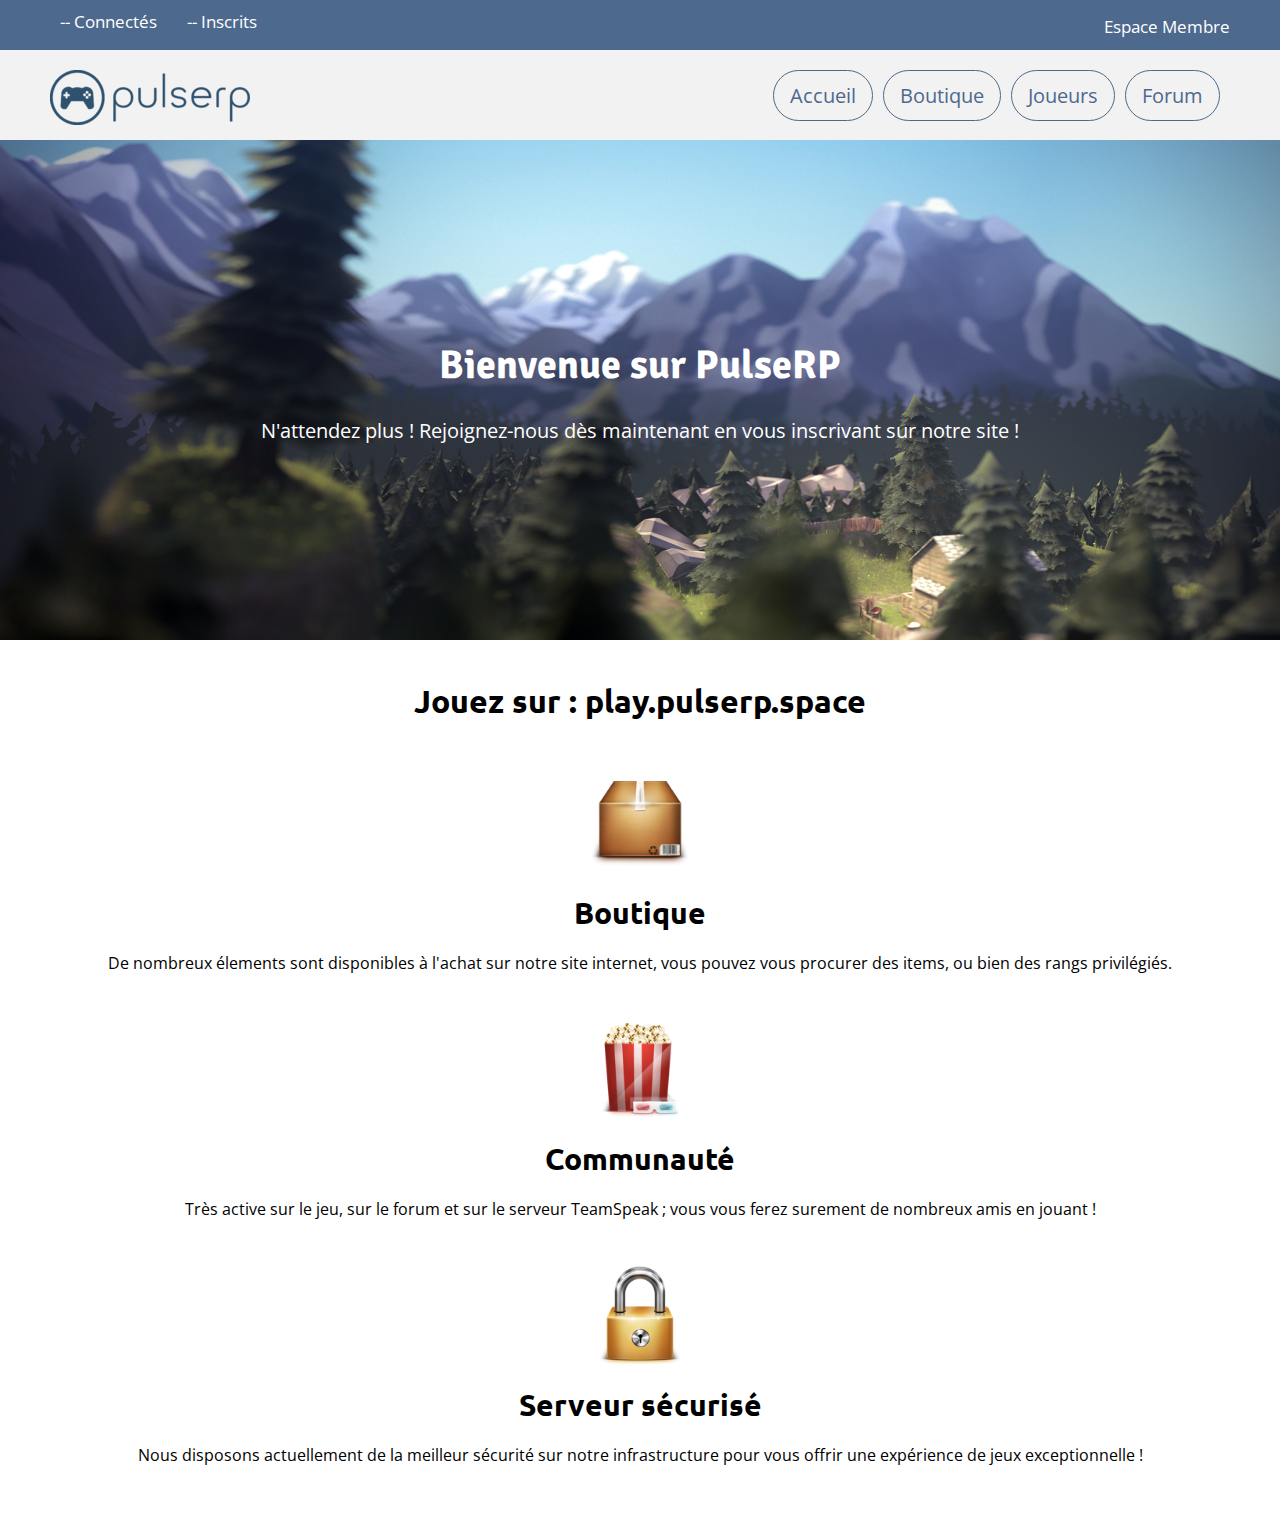
<file: index.html>
<!DOCTYPE html>
<html>
  <head>
    <meta charset="utf-8">
    <title>PulseRP :: Acceuil</title>

    <!-- CSS -->
    <link rel="stylesheet" href="css/animate.css" media="screen" title="no title" charset="utf-8">
    <link rel="stylesheet" href="https://maxcdn.bootstrapcdn.com/bootstrap/3.3.6/css/bootstrap.min.css" integrity="sha384-1q8mTJOASx8j1Au+a5WDVnPi2lkFfwwEAa8hDDdjZlpLegxhjVME1fgjWPGmkzs7" crossorigin="anonymous">
    <link rel="stylesheet" href="css/style.css" media="screen">
    <link href="https://maxcdn.bootstrapcdn.com/font-awesome/4.6.3/css/font-awesome.min.css" rel="stylesheet" integrity="sha384-T8Gy5hrqNKT+hzMclPo118YTQO6cYprQmhrYwIiQ/3axmI1hQomh7Ud2hPOy8SP1" crossorigin="anonymous">
  </head>
  <body>

    <!-- PRE HEADER -->
    <div class="pre-header">
        <span class="slots">
          <i class="fa fa-user fa-2x" ></i><span class="slots-text">-- Connectés</span><span class="members">-- Inscrits</span>
        </span>
        <span class="sign-in">
          <i class="fa fa-lock fa-lg" ></i> <a href="members.html">Espace Membre</a>
        </span>
    </div>

    <!-- HEADER -->
    <div class="header">
      <img src="img/logo.png" alt="logo" />

      <!-- MENU -->
      <nav>
        <ul>
          <li><a href="index.html">Accueil</a></li>
          <li><a href="shop.html">Boutique</a></li>
          <li><a href="connectes.html">Joueurs</a></li>
          <li><a href="http://forum.pulserp.space">Forum</a></li>
        </ul>
      </nav>
      <!-- END MENU -->
    </div>

    <!-- SLIDER -->
    <div class="slider ">
      <h1 class="font-effect-3d animated zoomInDown">Bienvenue sur PulseRP</h1>
      <p class="animated fadeIn">N'attendez plus ! Rejoignez-nous dès maintenant en vous inscrivant sur notre site !</p>
    </div>

    <div class="container features-block">
      <span class="join"><h1>Jouez sur : play.pulserp.space</h1></span>
      <div class="col-md-4 features">
        <img src="img/icons/container.png" alt="boutique" />
        <h1 class="animated flipInY">Boutique</h1>
        <p>De nombreux élements sont disponibles à l'achat sur notre site internet, vous pouvez vous procurer des items, ou bien des rangs privilégiés.</p>
      </div>
      <div class="col-md-4 features">
        <img src="img/icons/cinema.png" alt="communaute" />
        <h1 class="animated flipInY">Communauté</h1>
        <p>Très active sur le jeu, sur le forum et sur le serveur TeamSpeak ; vous vous ferez surement de nombreux amis en jouant !</p>
      </div>
      <div class="col-md-4 features">
        <img src="img/icons/lock.png" alt="secure" />
        <h1 class="animated flipInY">Serveur sécurisé</h1>
        <p>Nous disposons actuellement de la meilleur sécurité sur notre infrastructure pour vous offrir une expérience de jeux exceptionnelle !</p>
      </div>
    </div>



  </body>
</html>
</file>
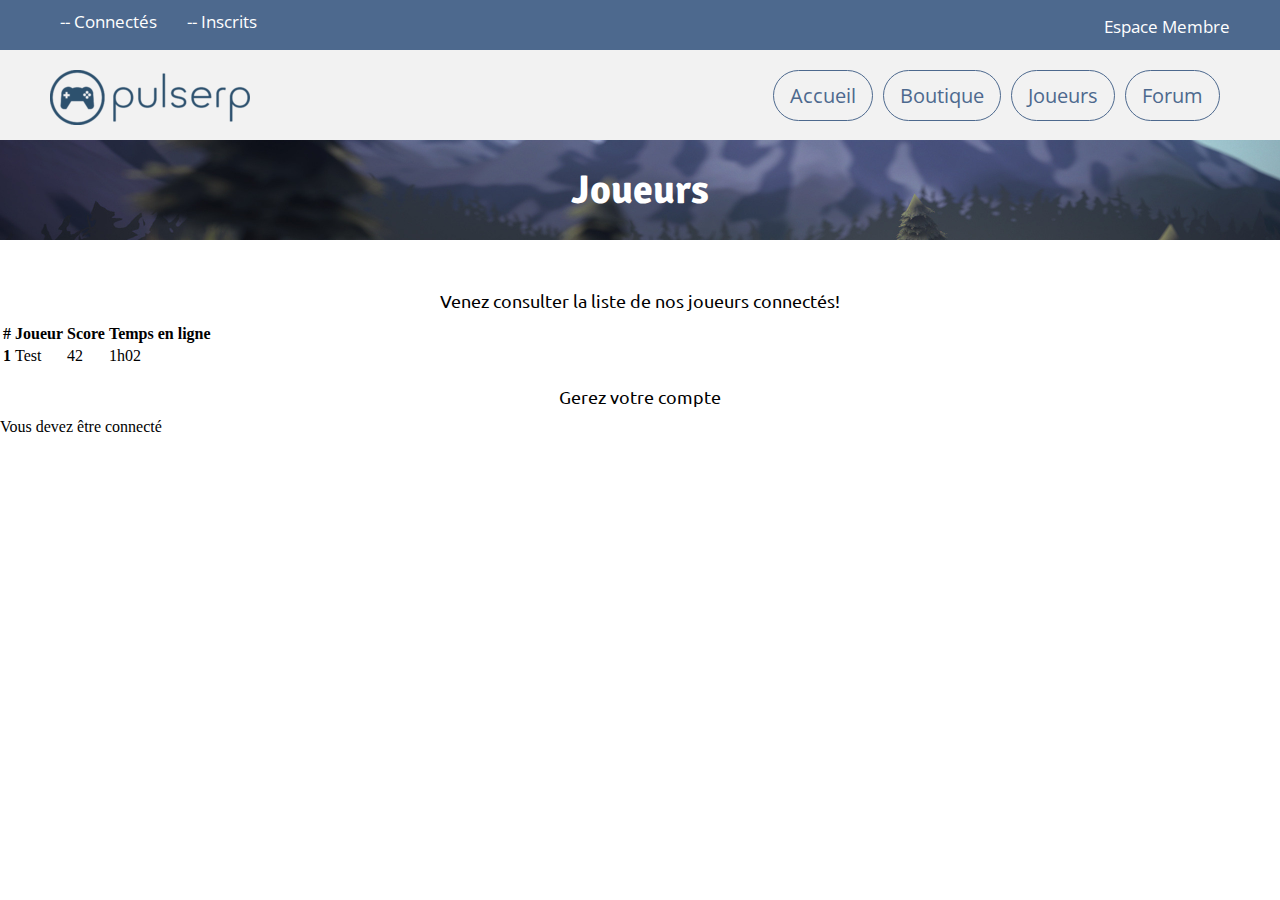
<file: connectes.html>
<!DOCTYPE html>
<html>
  <head>
    <meta charset="utf-8">
    <title>PulseRP :: Connectes</title>

    <!-- CSS -->
    <link rel="stylesheet" href="css/animate.css" media="screen" title="no title" charset="utf-8">
    <link rel="stylesheet" href="https://maxcdn.bootstrapcdn.com/bootstrap/3.3.6/css/bootstrap.min.css" integrity="sha384-1q8mTJOASx8j1Au+a5WDVnPi2lkFfwwEAa8hDDdjZlpLegxhjVME1fgjWPGmkzs7" crossorigin="anonymous">
    <link rel="stylesheet" href="css/style.css" media="screen">
    <link href="https://maxcdn.bootstrapcdn.com/font-awesome/4.6.3/css/font-awesome.min.css" rel="stylesheet" integrity="sha384-T8Gy5hrqNKT+hzMclPo118YTQO6cYprQmhrYwIiQ/3axmI1hQomh7Ud2hPOy8SP1" crossorigin="anonymous">
  </head>
  <body>

    <!-- PRE HEADER -->
    <div class="pre-header">
        <span class="slots">
          <i class="fa fa-user fa-2x" ></i><span class="slots-text">-- Connectés</span><span class="members">-- Inscrits</span>
        </span>
        <span class="sign-in">
          <i class="fa fa-lock fa-lg" ></i> <a href="members.html">Espace Membre</a>
        </span>
    </div>

    <!-- HEADER -->
    <div class="header">
      <img src="img/logo.png" alt="logo" />

      <!-- MENU -->
      <nav>
        <ul>
          <li><a href="index.html">Accueil</a></li>
          <li><a href="shop.html">Boutique</a></li>
          <li><a href="connectes.html">Joueurs</a></li>
          <li><a href="http://forum.pulserp.space">Forum</a></li>
        </ul>
      </nav>
      <!-- END MENU -->
    </div>

    <!-- SLIDER -->
    <div class="slider shop">
      <h1 class="font-effect-3d animated bounceInRight">Joueurs</h1>
    </div>


    <!-- CONNECTES -->
    <div class="container connectes">
        <div class="row">
            <div class="col-md-6">
                <p class="animated zoomIn">Venez consulter la liste de nos joueurs connectés!</p>
                <table class="table">
                    <thead>
                    <tr>
                        <th>#</th>
                        <th>Joueur</th>
                        <th>Score</th>
                        <th>Temps en ligne</th>

                    </tr>
                    </thead>
                    <tbody>
                    <tr>
                        <th scope="row">1</th>
                        <td>Test</td>
                        <td>42</td>
                        <td>1h02</td>
                    </tr>
                    </tbody>
                </table>
            </div>
            <div class="col-md-6">
                <p class="animated zoomIn">Gerez votre compte</p>
                <div class="alert alert-danger">Vous devez être connecté</div>
            </div>
        </div>
      </div>
    </div>
    <!-- END CONNECTES -->




  </body>
</html>
</file>
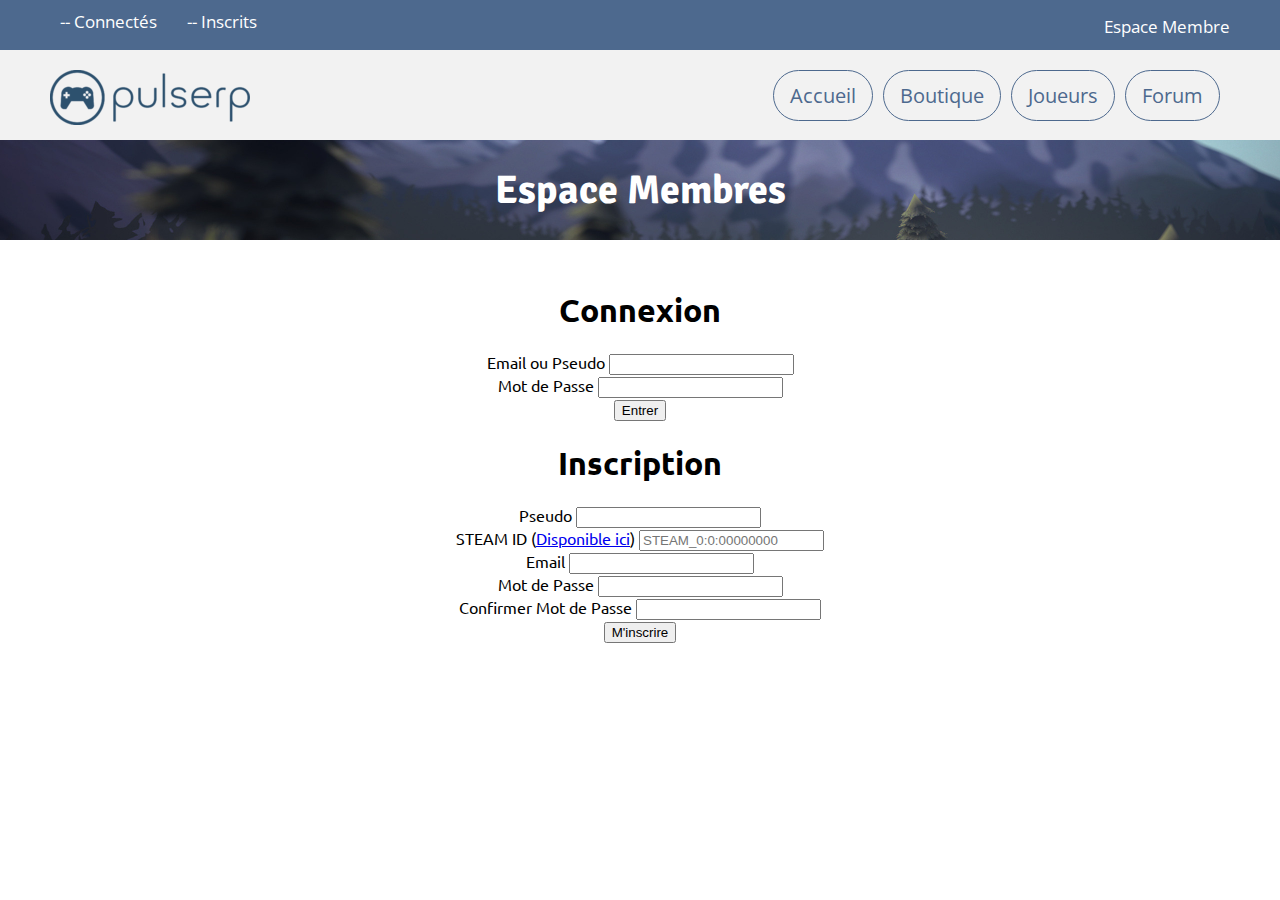
<file: members.html>
<!DOCTYPE html>
<html>
  <head>
    <meta charset="utf-8">
    <title>PulseRP :: Membres</title>

    <!-- CSS -->
    <link rel="stylesheet" href="css/animate.css" media="screen" title="no title" charset="utf-8">
    <link rel="stylesheet" href="https://maxcdn.bootstrapcdn.com/bootstrap/3.3.6/css/bootstrap.min.css" integrity="sha384-1q8mTJOASx8j1Au+a5WDVnPi2lkFfwwEAa8hDDdjZlpLegxhjVME1fgjWPGmkzs7" crossorigin="anonymous">
    <link rel="stylesheet" href="css/style.css" media="screen">
    <link href="https://maxcdn.bootstrapcdn.com/font-awesome/4.6.3/css/font-awesome.min.css" rel="stylesheet" integrity="sha384-T8Gy5hrqNKT+hzMclPo118YTQO6cYprQmhrYwIiQ/3axmI1hQomh7Ud2hPOy8SP1" crossorigin="anonymous">
  </head>
  <body>

    <!-- PRE HEADER -->
    <div class="pre-header">
        <span class="slots">
          <i class="fa fa-user fa-2x" ></i><span class="slots-text">-- Connectés</span><span class="members">-- Inscrits</span>
        </span>
        <span class="sign-in">
          <i class="fa fa-lock fa-lg" ></i> <a href="members.html">Espace Membre</a>
        </span>
    </div>

    <!-- HEADER -->
    <div class="header">
      <img src="img/logo.png" alt="logo" />

      <!-- MENU -->
      <nav>
        <ul>
          <li><a href="index.html">Accueil</a></li>
          <li><a href="shop.html">Boutique</a></li>
          <li><a href="connectes.html">Joueurs</a></li>
          <li><a href="http://forum.pulserp.space">Forum</a></li>
        </ul>
      </nav>
      <!-- END MENU -->
    </div>

    <!-- SLIDER -->
    <div class="slider shop">
      <h1 class="font-effect-3d animated bounceInRight">Espace Membres</h1>
    </div>


    <!-- LOGIN / REGISTER -->
    <div class="container members">
        <div class="row">
            <!-- LOGIN -->
            <div class="col-md-6 animated fadeIn">
                <h1>Connexion</h1>
                <form>
                    <div class="form-group col-md-6">
                        <label for="pseudo">Email ou Pseudo</label>
                        <input type="text" class="form-control" id="pseudo" required>
                    </div>
                    <div class="form-group col-md-6">
                        <label for="password">Mot de Passe</label>
                        <input type="password" class="form-control" id="password" required>
                    </div>

                    <button type="submit" class="btn btn-primary">Entrer</button>
                </form>
            </div>
            <!-- REGISTER -->
            <div class="col-md-6 animated fadeIn">
                <h1>Inscription</h1>
                <form>
                    <div class="form-group">
                        <label for="pseudo">Pseudo</label>
                        <input type="text" class="form-control" id="pseudo" required>
                    </div>
                    <div class="form-group">
                        <label for="steam">STEAM ID (<a href="https://steamid.io/" target="_blank">Disponible ici</a>)<i class="fa fa-steam"></i></label>
                        <input type="text" class="form-control" id="steam" placeholder="STEAM_0:0:00000000" required>
                    </div>
                    <div class="form-group">
                        <label for="email">Email</label>
                        <input type="email" class="form-control" id="email" required>
                    </div>

                    <div class="form-group">
                        <label for="password">Mot de Passe</label>
                        <input type="password" class="form-control" id="password" required>
                    </div>

                    <div class="form-group">
                        <label for="password">Confirmer Mot de Passe</label>
                        <input type="password" class="form-control" id="password" required>
                    </div>

                    <button type="submit" class="btn btn-primary">M'inscrire</button>
                </form>
            </div>
        </div>
      </div>
    </div>
    <!-- END LOGIN/REGISTER -->




  </body>
</html>
</file>
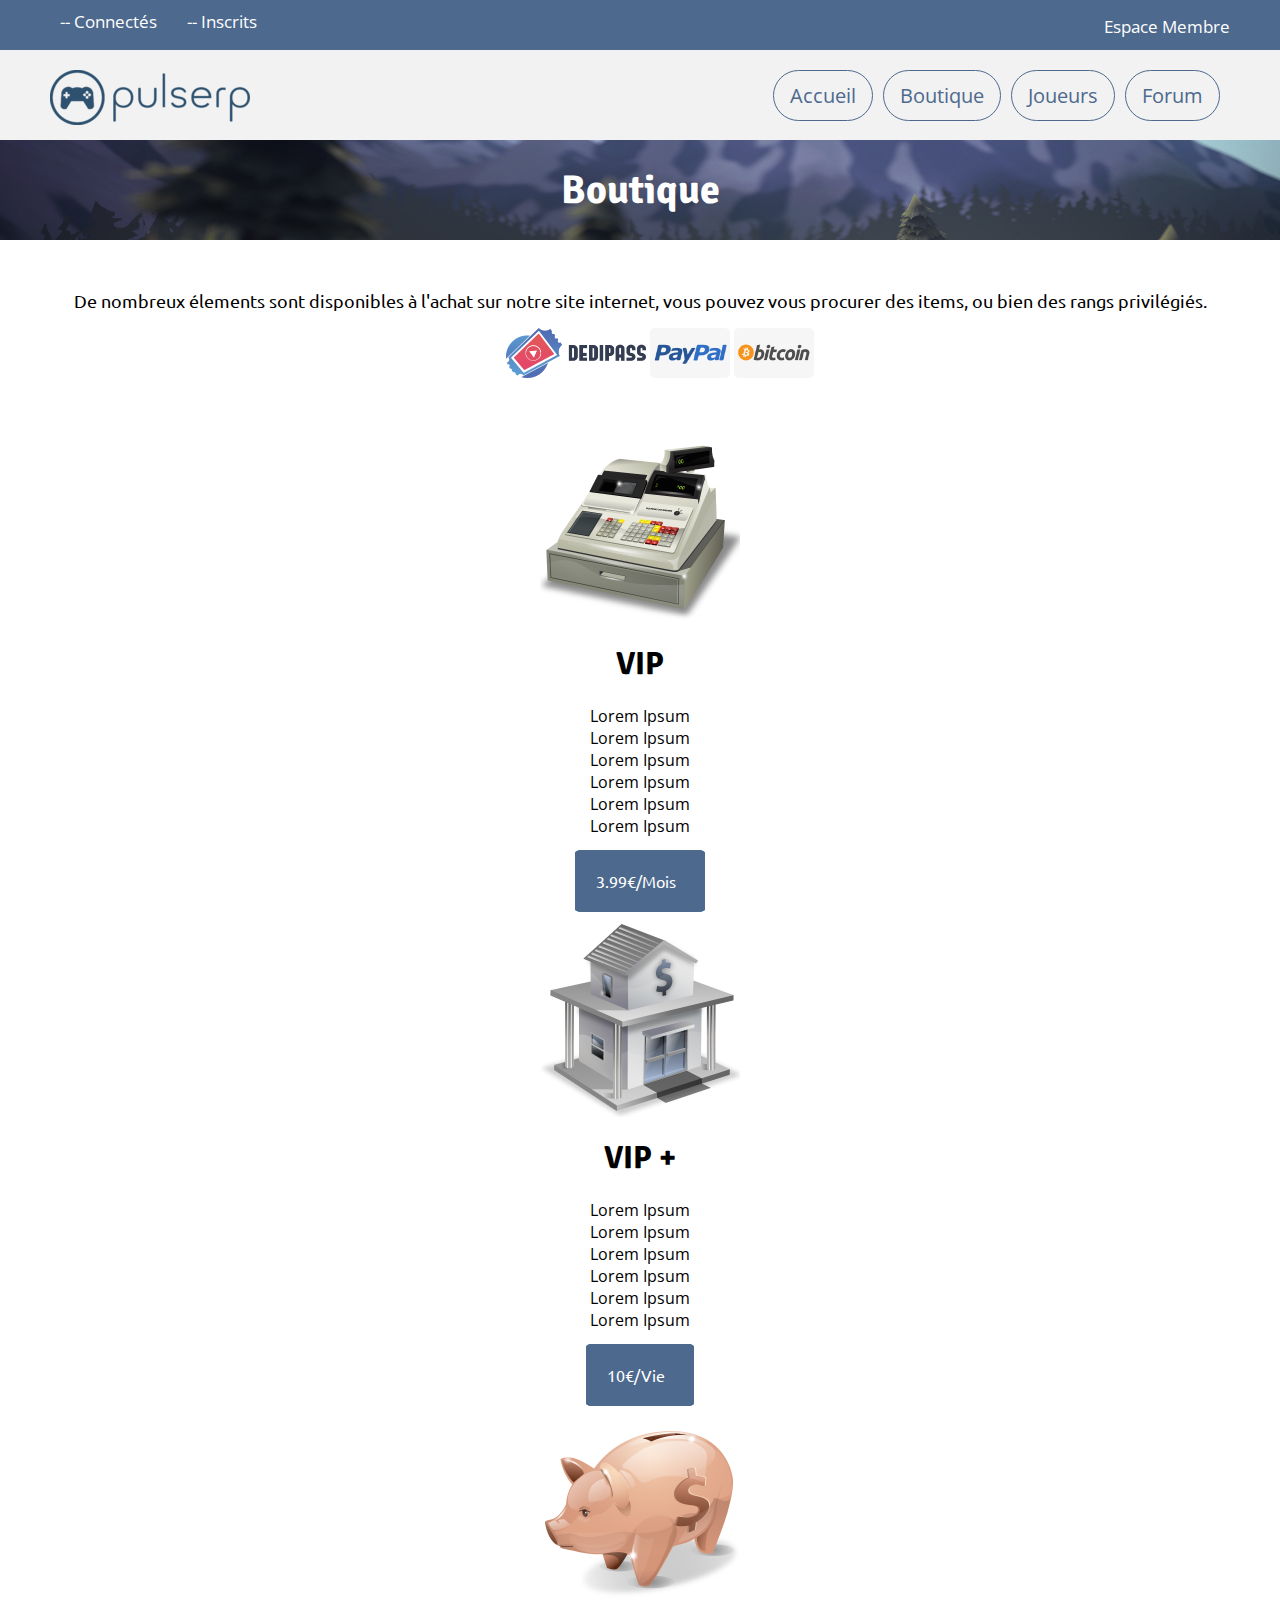
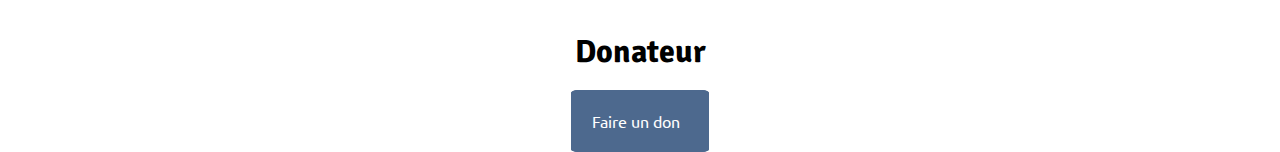
<file: shop.html>
<!DOCTYPE html>
<html>
  <head>
    <meta charset="utf-8">
    <title>PulseRP :: Shop</title>

    <!-- CSS -->
    <link rel="stylesheet" href="css/animate.css" media="screen" title="no title" charset="utf-8">
    <link rel="stylesheet" href="https://maxcdn.bootstrapcdn.com/bootstrap/3.3.6/css/bootstrap.min.css" integrity="sha384-1q8mTJOASx8j1Au+a5WDVnPi2lkFfwwEAa8hDDdjZlpLegxhjVME1fgjWPGmkzs7" crossorigin="anonymous">
    <link rel="stylesheet" href="css/style.css" media="screen">
    <link href="https://maxcdn.bootstrapcdn.com/font-awesome/4.6.3/css/font-awesome.min.css" rel="stylesheet" integrity="sha384-T8Gy5hrqNKT+hzMclPo118YTQO6cYprQmhrYwIiQ/3axmI1hQomh7Ud2hPOy8SP1" crossorigin="anonymous">
  </head>
  <body>

    <!-- PRE HEADER -->
    <div class="pre-header">
        <span class="slots">
          <i class="fa fa-user fa-2x" ></i><span class="slots-text">-- Connectés</span><span class="members">-- Inscrits</span>
        </span>
        <span class="sign-in">
          <i class="fa fa-lock fa-lg" ></i> <a href="members.html">Espace Membre</a>
        </span>
    </div>

    <!-- HEADER -->
    <div class="header">
      <img src="img/logo.png" alt="logo" />

      <!-- MENU -->
      <nav>
          <ul>
              <li><a href="index.html">Accueil</a></li>
              <li><a href="shop.html">Boutique</a></li>
              <li><a href="connectes.html">Joueurs</a></li>
              <li><a href="http://forum.pulserp.space">Forum</a></li>
          </ul>
      </nav>
      <!-- END MENU -->
    </div>

    <!-- SLIDER -->
    <div class="slider shop">
      <h1 class="font-effect-3d animated bounceInRight">Boutique</h1>
    </div>


    <!-- OFFERS -->
    <div class="container offers">
        <p class="animated zoomIn">De nombreux élements sont disponibles à l'achat sur notre site internet, vous pouvez vous procurer des items, ou bien des rangs privilégiés.</p>

        <!-- PAYMENT GATEWAY -->
        <div class="payment">
            <ul class="animated rubberBand">
                <li><img src="img/icons/allopass.png" alt=""></li>
                <li><img src="img/icons/paypal.png" alt=""></li>
                <li><img src="img/icons/bitcoin.png" alt=""></li>
            </ul>
        </div>

        <div class="row">
        <div class="col-md-4">
          <div class="offers-item">
            <img  src="img/icons/cashbox.png" alt="">
            <h1 class="animated flipInX">VIP</h1>
            <ul>
              <li>Lorem Ipsum</li>
              <li>Lorem Ipsum</li>
              <li>Lorem Ipsum</li>
              <li>Lorem Ipsum</li>
              <li>Lorem Ipsum</li>
              <li>Lorem Ipsum</li>
            </ul>
            <br />
            <a href="" class="btn-pricing">3.99€/Mois &nbsp;<i class="fa fa-shopping-basket" aria-hidden="true"></i></a>
          </div>
        </div>

        <div class="col-md-4">
          <div class="offers-item">
            <img src="img/icons/bank.png" alt="">
            <h1 class="animated flipInX">VIP <span class="font-effect-anaglyph">+</span></h1>
            <ul>
              <li>Lorem Ipsum</li>
              <li>Lorem Ipsum</li>
              <li>Lorem Ipsum</li>
              <li>Lorem Ipsum</li>
              <li>Lorem Ipsum</li>
              <li>Lorem Ipsum</li>
            </ul>
            <br />
            <a href="" class="btn-pricing">10€/Vie &nbsp;<i class="fa fa-shopping-basket" aria-hidden="true"></i></a>
          </div>
        </div>

         <div class="col-md-4">
             <div class="offers-item">
                 <img  src="img/icons/pigbank.png" alt="">
                 <h1 class="animated flipInX">Donateur</h1>

                <br />
                <a href="" class="btn-pricing">Faire un don &nbsp;<i class="fa fa-gift" aria-hidden="true"></i></a>
            </div>
        </div>

      </div>
    </div>
    <!-- END OFFERS -->




  </body>
</html>
</file>
<file: css/style.css>
@import url("https://fonts.googleapis.com/css?family=Ubuntu&effect=3d|3d-float|anaglyph");
@import url("https://fonts.googleapis.com/css?family=Open Sans&effect=3d|3d-float|anaglyph");
@import url("https://fonts.googleapis.com/css?family=Signika:700&effect=3d|3d-float|anaglyph");
body{
    margin: 0px;
    padding: 0px;
}

.pre-header{

  color: #fff;
  height: 50px;
  background-color: #4D698E;
}

.pre-header .slots{
  float: left;
  padding-left: 50px;
  padding-top: 10px;
  z-index: 1;
}

.pre-header .slots-text{
  padding-left: 10px;
  font-family: 'Open Sans', sans-serif;
  font-size: 17px;


}

.pre-header .members{
  padding-left: 30px;
  font-family: 'Open Sans', sans-serif;
  font-size: 17px;
}

.pre-header .sign-in{
  padding-top: 15px;
  padding-right: 50px;
  float: right;
  z-index: 2;
  font-family: 'Open Sans', sans-serif;
  font-size: 17px;
}

.pre-header .sign-in a{
  color: #fff;
  text-decoration: none;
}

.header{
  background-color: #F2F2F2;
  height: 90px;
  z-index: 1
}

.header img{
  float: left;
  padding-top: 20px;
  padding-left: 50px;
}

nav{
	float: right;
	z-index: 2;
}

nav ul {
    list-style-type: none;
    margin: 0;
    height: 80px;
    padding: 0;
    padding-left: 50px;
    overflow: hidden;
    padding-right: 50px;
    padding-top: 20px;

}

nav li {
    float: left;


}

nav li a {
    color: #4D698E;
    display: block;
    text-align: center;
    padding: 11px 16px;
    text-decoration: none;
    font-family: 'Open Sans', sans-serif;
    font-weight: 400;

    font-size: 20px;
    border-style: solid;
    border-width: 0.5px;
    border-color: #4D698E;
    border-radius: 30px;
    margin-right: 10px;
     -webkit-transition-duration: 0.4s; /* Safari */
    transition-duration: 0.4s;
}



nav li a:link{
	text-decoration: none;
}


nav li a:hover{
	background-color: #4D698E;
	color: #fff;

}


.slider{
	height: 500px;
	background-image: url("../img/slider.jpg");
    background-size: cover;
    background-repeat: no-repeat;
    background-position: center;
	color: white;
	text-align: center;
	z-index: 4;
}

.slider h1{
	margin-top: 0px;
	padding-top: 200px;
    font-size: 40px;
    font-weight: 700;
	font-family: 'Signika', sans-serif;
}

.slider p{
	color: white;
	font-family: 'Open Sans', sans-serif;
	font-size: 20px;
}

.shop{
    max-height: 100px;
}

.shop h1{
    margin-top: 0px;
    padding-top: 25px;
    font-size: 40px;
    font-weight: 700;
    font-family: 'Signika', sans-serif;
}

.features-block{
	padding-top: 20px;
    margin-bottom: 50px;
}

.features{
    padding-top: 30px;
	text-align: center;
}

.features h1{
	font-size: 30px;
	font-family: 'Ubuntu', sans-serif;
}

.features p{
	font-family: 'Open Sans', sans-serif;
}

.features img{
	height: 100px;
	display: block;
	margin-left: auto;
	margin-right: auto;
}

.join{
    text-align: center;
    font-family: 'Ubuntu', sans-serif;
}

.offers{
    margin-top: 50px;
    text-align: center;
}

.offers p{
    font-family: 'Ubuntu', sans-serif;
    font-size: large;
    margin-bottom: 10px;
}

.offers-item{
    margin 0px
}

.offers-item img{
    padding-top: 25px;
    display: block;
    margin: auto;
    height: 200px;
}

.offers-item h1{
    font-family: 'Signika', sans-serif;
}

.offers-item ul{
    list-style: none;
    padding: 0px;
    font-family: 'Open Sans', sans-serif;
}


.btn-pricing{
    font-family: 'Ubuntu', sans-serif;
    text-decoration: none;
    background-color: #4D698E;
    color: #ffffff;
    border: solid #4D698E 1px;
    border-radius: 5%;
    padding: 20px;
}

.btn-pricing:hover{
    background-color: #ffffff;
    color: #4D698E;
    text-decoration: none;
    transition-duration: 0.4s;
        -webkit-transition-duration: 0.4s; /* Safari */
}

.payment{
    margin-top: 10px;
    text-align: center;
}



.payment ul{
    list-style: none;
}

.payment ul li{
    display: inline;
}

.payment ul li img{
    margin: auto;
    height: 50px;
}

.connectes{
    margin-top: 50px;
}

.connectes p{
    font-family: 'Ubuntu', sans-serif;
    font-size: large;
    margin-bottom: 10px;
    text-align: center;
}

.members{
    margin-top: 50px;
    text-align: center;
    font-family: 'Ubuntu', sans-serif;

}
</file>
